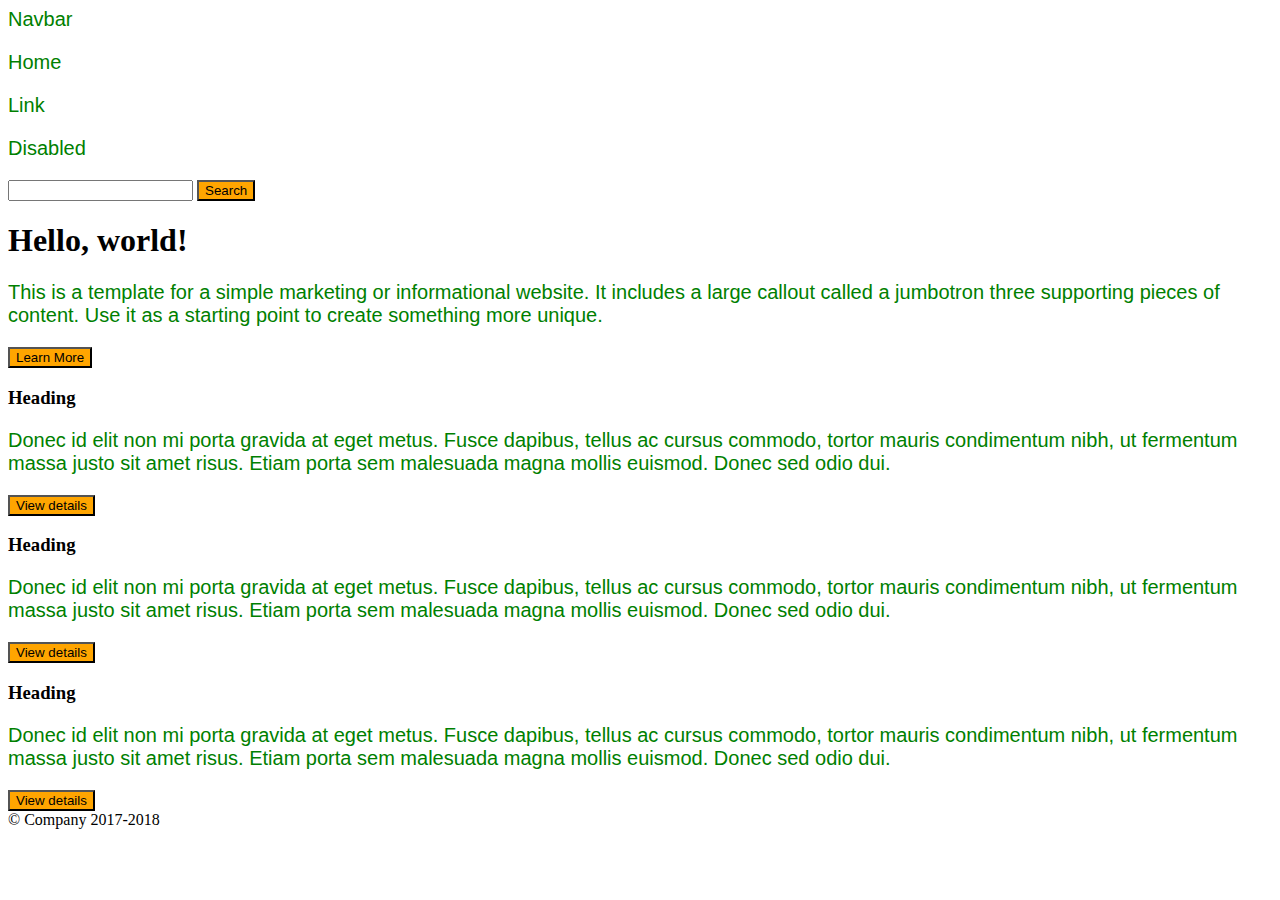
<file: index.html>
<html>

    <head>
        <title>First Web Page</title>
        <link rel="stylesheet" href="styles.css">
    </head>

    <body>
        <div>

            <div>
                <p>Navbar</p>
                <p>Home</p>
                <p>Link</p>
                <p>Disabled</p>
                <input type="text">
                <button>Search</button>
            </div>
            
            <div>
                <h1>Hello, world!</h1>
                <p>This is a template for a simple marketing or 
                    informational website. It includes a large callout 
                    called a jumbotron three supporting pieces of 
                    content. Use it as a starting point to create 
                    something more unique.
                </p>
                <button>
                    Learn More
                </button>
            </div>
            
            <div>
                <div>
                    <h3>Heading</h3>
                    <p>Donec id elit non mi porta gravida at eget metus. 
                        Fusce dapibus, tellus ac cursus commodo, 
                        tortor mauris condimentum nibh, ut fermentum 
                        massa justo sit amet risus. Etiam porta sem 
                        malesuada magna mollis euismod. Donec sed odio 
                        dui.
                    </p>
                    <button>View details</button>
                </div>
                <div>
                    <h3>Heading</h3>
                    <p>Donec id elit non mi porta gravida at eget metus. 
                        Fusce dapibus, tellus ac cursus commodo, 
                        tortor mauris condimentum nibh, ut fermentum 
                        massa justo sit amet risus. Etiam porta sem 
                        malesuada magna mollis euismod. Donec sed odio 
                        dui.
                    </p>
                    <button>View details</button>
                </div>
                <div>
                    <h3>Heading</h3>
                    <p>Donec id elit non mi porta gravida at eget metus. 
                        Fusce dapibus, tellus ac cursus commodo, 
                        tortor mauris condimentum nibh, ut fermentum 
                        massa justo sit amet risus. Etiam porta sem 
                        malesuada magna mollis euismod. Donec sed odio 
                        dui.
                    </p>
                    <button>View details</button>
                </div>
            </div>
           
            <div>
                © Company 2017-2018
            </div>

        </div>    
    </body>
    
</html>
</file>
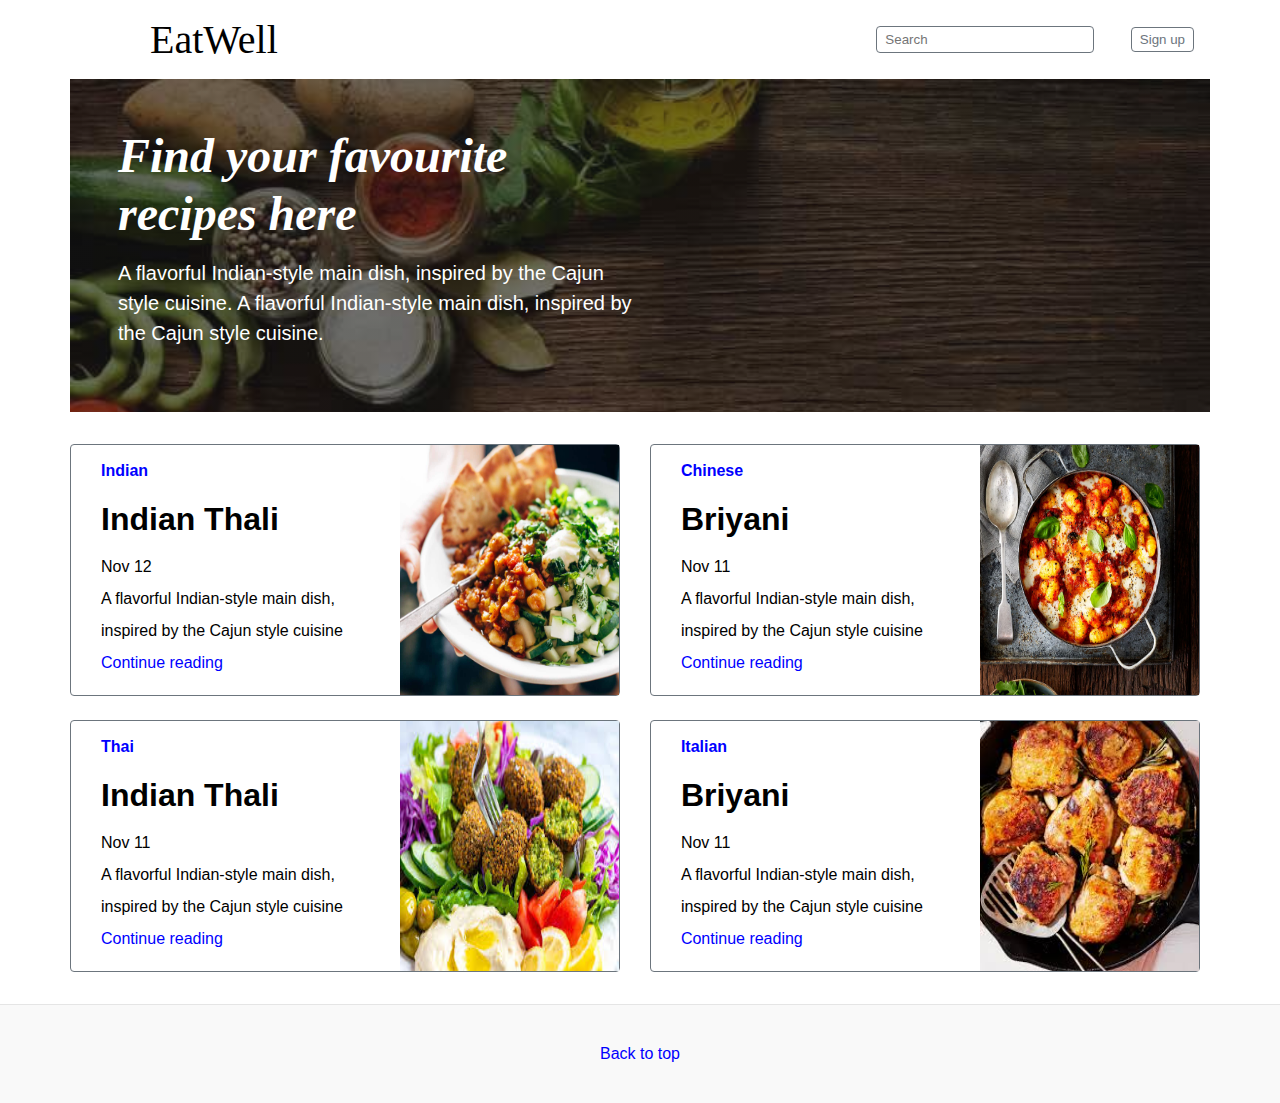
<file: Assignment/Week3/Day2/index.html>
<!DOCTYPE html>
<html lang="en">
<head>
    <meta charset="UTF-8">
    <meta name="viewport" content="width=device-width, initial-scale=1.0">
    <title>Recipe Website</title>
    <link rel="stylesheet" href="index.css">
</head>
<body>
    <div class="full-content">

        <header class="header">
            <div class="website-name">
                <a href="#">EatWell</a>
            </div>
            <div class="header-content-right">
                <input type="text" placeholder="Search" />
                <button>Sign up</button>
            </div>
        </header>    
        
        <div class="main-content">
            <h1>Find your favourite recipes here</h1>
            <p>A flavorful Indian-style main dish, inspired by the Cajun style cuisine. A flavorful Indian-style main dish, inspired by the Cajun style cuisine.</p>
        </div>

        <div class="recipe-items">
            <div class="recipe-card-outer">
                <div class="recipe-card-inner">
                    <div class="recipe-card-content">
                        <h6>Indian</h6>
                        <h1>Indian Thali</h1>
                        <p>Nov 12</p>
                        <p>A flavorful Indian-style main dish, inspired by the Cajun style cuisine</p>
                        <a href="#">Continue reading</a>
                    </div>
                    <img src="images/recipe1.jpg" alt="image">
                </div>
            </div>
            <div class="recipe-card-outer">
                <div class="recipe-card-inner">
                    <div class="recipe-card-content"> 
                        <h6>Chinese</h6>
                        <h1>Briyani</h1>
                        <p>Nov 11</p>
                        <p>A flavorful Indian-style main dish, inspired by the Cajun style cuisine</p>
                        <a href="#">Continue reading</a>
                    </div>
                    <img src="images/recipe2.jpg" alt="image">
                </div>
            </div>
            <div class="recipe-card-outer">
                <div class="recipe-card-inner">
                    <div class="recipe-card-content">
                        <h6>Thai</h6>
                        <h1>Indian Thali</h1>
                        <p>Nov 11</p>
                        <p>A flavorful Indian-style main dish, inspired by the Cajun style cuisine</p>
                        <a href="#">Continue reading</a>
                    </div>
                    <img src="images/recipe3.jpg" alt="image">
                </div>
            </div>
            <div class="recipe-card-outer">
                <div class="recipe-card-inner">
                    <div class="recipe-card-content">
                        <h6>Italian</h6>
                        <h1>Briyani</h1>
                        <p>Nov 11</p>
                        <p>A flavorful Indian-style main dish, inspired by the Cajun style cuisine</p>
                        <a href="#">Continue reading</a>
                    </div>
                    <img src="images/recipe4.jpg" alt="image">
                </div>
            </div>
        </div>

    </div>

    <footer>
        <a href="#">Back to top</a>
    </footer>

</body>
</html>
</file>
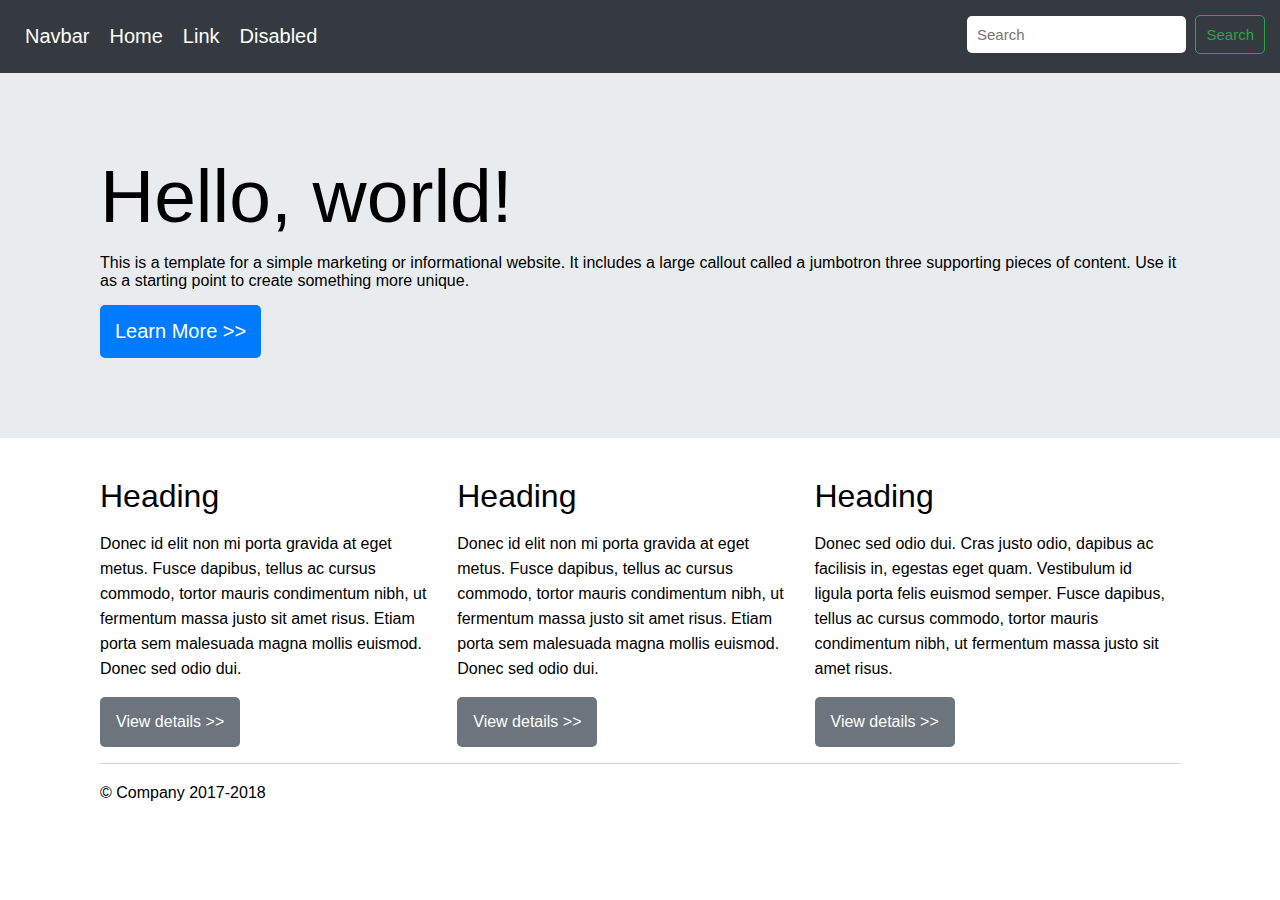
<file: Assignment/Week1/Day5/solution.html>
<html>

    <head>
        <title>My Website</title>
        <link rel="stylesheet" href="solution.css" />
    </head>

    <body>
        <div>

            <div class="navbar">
                <div class="navbar-links">
                    <p class="navbar-link">Navbar</p>
                    <p class="navbar-link">Home</p>
                    <p class="navbar-link">Link</p>
                    <p class="navbar-link">Disabled</p>
                </div>
                <div class="navbar-right">
                    <input type="text" placeholder="Search"/>
                    <button>Search</button>
                </div>
            </div>
            
            <div class="main-content">
                <h1>Hello, world!</h1>
                <p>This is a template for a simple marketing or 
                    informational website. It includes a large callout 
                    called a jumbotron three supporting pieces of 
                    content. Use it as a starting point to create 
                    something more unique.
                </p>
                <button>
                    Learn More >>
                </button>
            </div>
            
            <div class="page-options">
                <div class="page-option">
                    <h1>Heading</h1>
                    <p>Donec id elit non mi porta gravida at eget metus. 
                        Fusce dapibus, tellus ac cursus commodo, 
                        tortor mauris condimentum nibh, ut fermentum 
                        massa justo sit amet risus. Etiam porta sem 
                        malesuada magna mollis euismod. Donec sed odio 
                        dui.
                    </p>
                    <button>View details >></button>
                </div>
                <div class="page-option">
                    <h1>Heading</h1>
                    <p>Donec id elit non mi porta gravida at eget metus. 
                        Fusce dapibus, tellus ac cursus commodo, 
                        tortor mauris condimentum nibh, ut fermentum 
                        massa justo sit amet risus. Etiam porta sem 
                        malesuada magna mollis euismod. Donec sed odio 
                        dui.
                    </p>
                    <button>View details >></button>
                </div>
                <div class="page-option">
                    <h1>Heading</h1>
                    <p>Donec sed odio dui. Cras justo odio, dapibus ac 
                        facilisis in, egestas eget quam. Vestibulum id 
                        ligula porta felis euismod semper. Fusce dapibus, 
                        tellus ac cursus commodo, tortor mauris condimentum nibh, 
                        ut fermentum massa justo sit amet risus.
                    </p>
                    <button>View details >></button>
                </div>
            </div>
            
            <div class="footer">
                <p>© Company 2017-2018</p>
            </div>

        </div>    
    </body>
    
</html>
</file>
<file: styles.css>
p{
    font-size: 20px;
    font-family: sans-serif;
    color: green;
}

button{
    background-color: orange;
}
</file>
<file: Assignment/Week3/Day2/index.css>
* {
    margin: 0;
    padding: 0;
    font-family: -apple-system, BlinkMacSystemFont, "Segoe UI", Roboto, "Helvetica Neue", Arial, sans-serif, "Apple Color Emoji", "Segoe UI Emoji", "Segoe UI Symbol";
}

.full-content {
    margin-left: auto;
    margin-right: auto;
    max-width: 1140px;
}

.header {
    display: flex;
    justify-content: space-between;
    align-items: center;
    padding: 1rem 0;
}

.website-name {
    padding-left: 5rem;
}

.website-name a {
    text-decoration: none;
    color: black;
    font-size: 2.5rem;
    font-weight: 500;
    font-family: "Playfair Display", Georgia, "Times New Roman", serif;
}

.header-content-right {
    padding-right: 1rem;
}

.header-content-right input {
    padding: 5px 8px;
    margin-right: 2rem;
    border: 1px solid #6c757d;
    border-radius: 4px;
    width: 200px;
}

.header-content-right button {
    padding: 4px 8px;
    background-color: transparent;
    border: 1px solid #6c757d;
    border-radius: 4px;
    color: #6c757d;
}

.header-content-right button:hover {
    background-color: #6c757d;
    color: white;
}

.main-content {
    background: linear-gradient(rgba(22, 22, 22, 0.62), rgba(22, 22, 22, 0.6)), url(./images/recipe.jpg) no-repeat left top;;
    background-size: cover;
    background-repeat: no-repeat;
    padding: 3rem 50% 3rem 3rem;
    margin-bottom: 2rem;
}

.main-content h1 {
    color: white;
    font-size: 3rem;
    font-style: italic;
    line-height: 1.2;
    font-weight: 600;
    font-family: "Playfair Display", Georgia, "Times New Roman", serif;
}

.main-content p {
    color: white;
    font-size: 1.25rem;
    font-weight: 300;
    margin: 1rem 0; 
    line-height: 1.5;
}

.recipe-items {
    display: flex;
    flex-wrap: wrap;
    margin: 0 -15px 8px -15px;
}

.recipe-card-outer {
    flex: 0 0 50%;
    max-width: 47%;
    padding: 0 15px;
    
}

.recipe-card-inner {
    display: flex;
    margin-bottom: 24px;
    border: 1px solid #6c757d;
    border-radius: 4px;
    height: 250px;
}

.recipe-card-inner img {
    width: 40%;
    height: 100%;
}


.recipe-card-content {
    line-height: 2;
    padding: 10px 20px 10px 30px;
}

.recipe-card-content h6 {
    font-size: 1rem;
    color: blue;
}

.recipe-card-content h1 {
    text-decoration: none;
    color: black;
    font-weight: 600;
    font-size: 2rem;
}

.recipe-card-content a {
    color: blue;
    text-decoration: none;
}

.recipe-card-content a:hover {
    border-bottom: 1px solid blue;
}

footer {
    padding: 2.5rem 0;
    background-color: #f9f9f9;
    text-align: center;
    border-top: 1px solid #e5e5e5;
}

footer a {
    color: blue;
    text-decoration: none;
}

footer a:hover {
    border-bottom: 1px solid blue;
}
</file>
<file: Assignment/Week1/Day5/solution.css>
* {
    margin: 0;
    padding: 0;
    font-family: -apple-system, BlinkMacSystemFont, "Segoe UI", Roboto, "Helvetica Neue", Arial, sans-serif, "Apple Color Emoji", "Segoe UI Emoji", "Segoe UI Symbol";
}

.navbar {
    display: flex;
    justify-content: space-between;
    padding: 15px;
    background-color: #343a40;
}

.navbar-links {
    display: flex;
}

.navbar-link {
    font-size: 20px;
    margin: 10px 10px;
    font-family: -apple-system, BlinkMacSystemFont, "Segoe UI", Roboto, "Helvetica Neue", Arial, sans-serif, "Apple Color Emoji", "Segoe UI Emoji", "Segoe UI Symbol";
    color: white;
}

.navbar-right input {
    border-radius: 5px;
    border: none;
    padding: 10px;
    font-size: 15px;
    margin-right: 5px;
}

.navbar-right button {
    background-color: transparent;
    color: #28a745;
    border: 1px solid #28a745;
    border-radius: 5px;
    padding: 10px;
    font-size: 15px;
}

.main-content {
    background-color: #e9ecef;
    padding: 80px 100px;
}

.main-content h1 {
    font-size: 75px;
    font-weight: normal;
    margin-bottom: 15px;
}

.main-content p {
    margin-bottom: 15px;
}

.main-content button {
    padding: 15px;
    background-color: #007bff;
    color: white;
    font-size: 1.25rem;
    border: none;
    border-radius: 5px;
}

.page-options {
    display: flex;
    padding: 40px 100px 20px 100px;
}

.page-option {
    border-bottom: 1px solid lightgrey;
    padding-right: 15px;
}

.page-option h1{
    font-weight: normal;
    margin-bottom: 1rem;
}

.page-option p{
    margin-bottom: 1rem;
    line-height: 25px;
}

.page-option button {
    margin-bottom: 1rem;
    padding: 1rem;
    color: white;
    background-color: #6c757d;
    border-radius: 5px;
    font-size: 1rem;
    border: none;
}

.footer {
    padding: 0px 100px;
}
</file>
